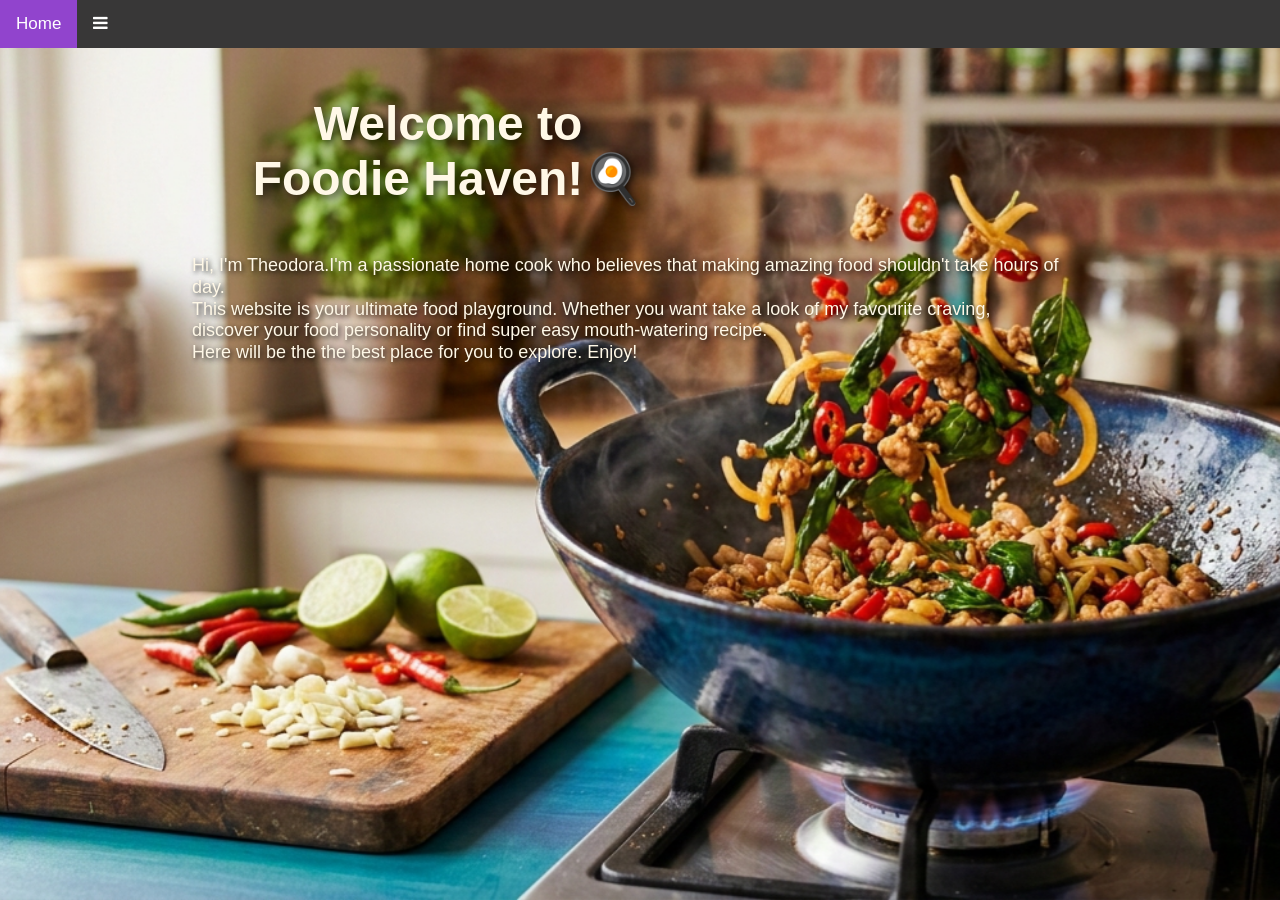
<file: index.html>
<!DOCTYPE html>
<html>
  <head>
    <title>World Map Cuisine</title>
    <meta charset="utf-8"/>
      <meta http-equiv="X-UA-Compatible" content="IE=edge" />
      <meta name="viewport" content="width=device-width, initial-scale=1" />
      <link rel="icon" type="image/png" href="assets/favicon.png"/>
      <!--link the webpage's stylesheet-->
      <link rel="stylesheet" href="style.css"/>
      <link rel="stylesheet" href="https://cdnjs.cloudflare.com/ajax/libs/font-awesome/4.7.0/css/font-awesome.min.css">
   </head>

    <body class="index">
    <!--Top Navigation Menu-->
    <div class="topnav">
      <a href="#index.html" class="active">Home</a>
      <!--Navigation links(hidden)-->
      <div id="myLinks">
        <a href="Portfolio.html">About Me</a>
        <a href="food.html">Blogs</a>
        <a href="personality.html">Food Personality Quiz</a>
        <a href="game.html">15 minutes recipe</a>
        <a href="mood.html">Mood Food Matrix</a>
        <a href="city.html">City Food Recommendation</a>
      </div>
      <!--bar icon-->
        <a href="javascript:void(0);" class="icon" onclick="myFunction()">
          <i class="fa fa-bars"></i>
        </a>
    </div>
      <header>
        <h1 class="indexh1">Welcome to <br>Foodie Haven!🍳</h1>
      </header>
      <main>
        <p class="indexintro"> Hi, I'm Theodora.I'm a passionate home cook who believes that making amazing food shouldn't take hours of day.<br>
        This website is your ultimate food playground. Whether you want take a look of my favourite craving, <br>
        discover your food personality or find super easy mouth-watering recipe.<br>
        Here will be the the best place for you to explore. Enjoy!</p>
      </main>
      <script src="nav.js"></script>      


    </body>
    </html>
</file>
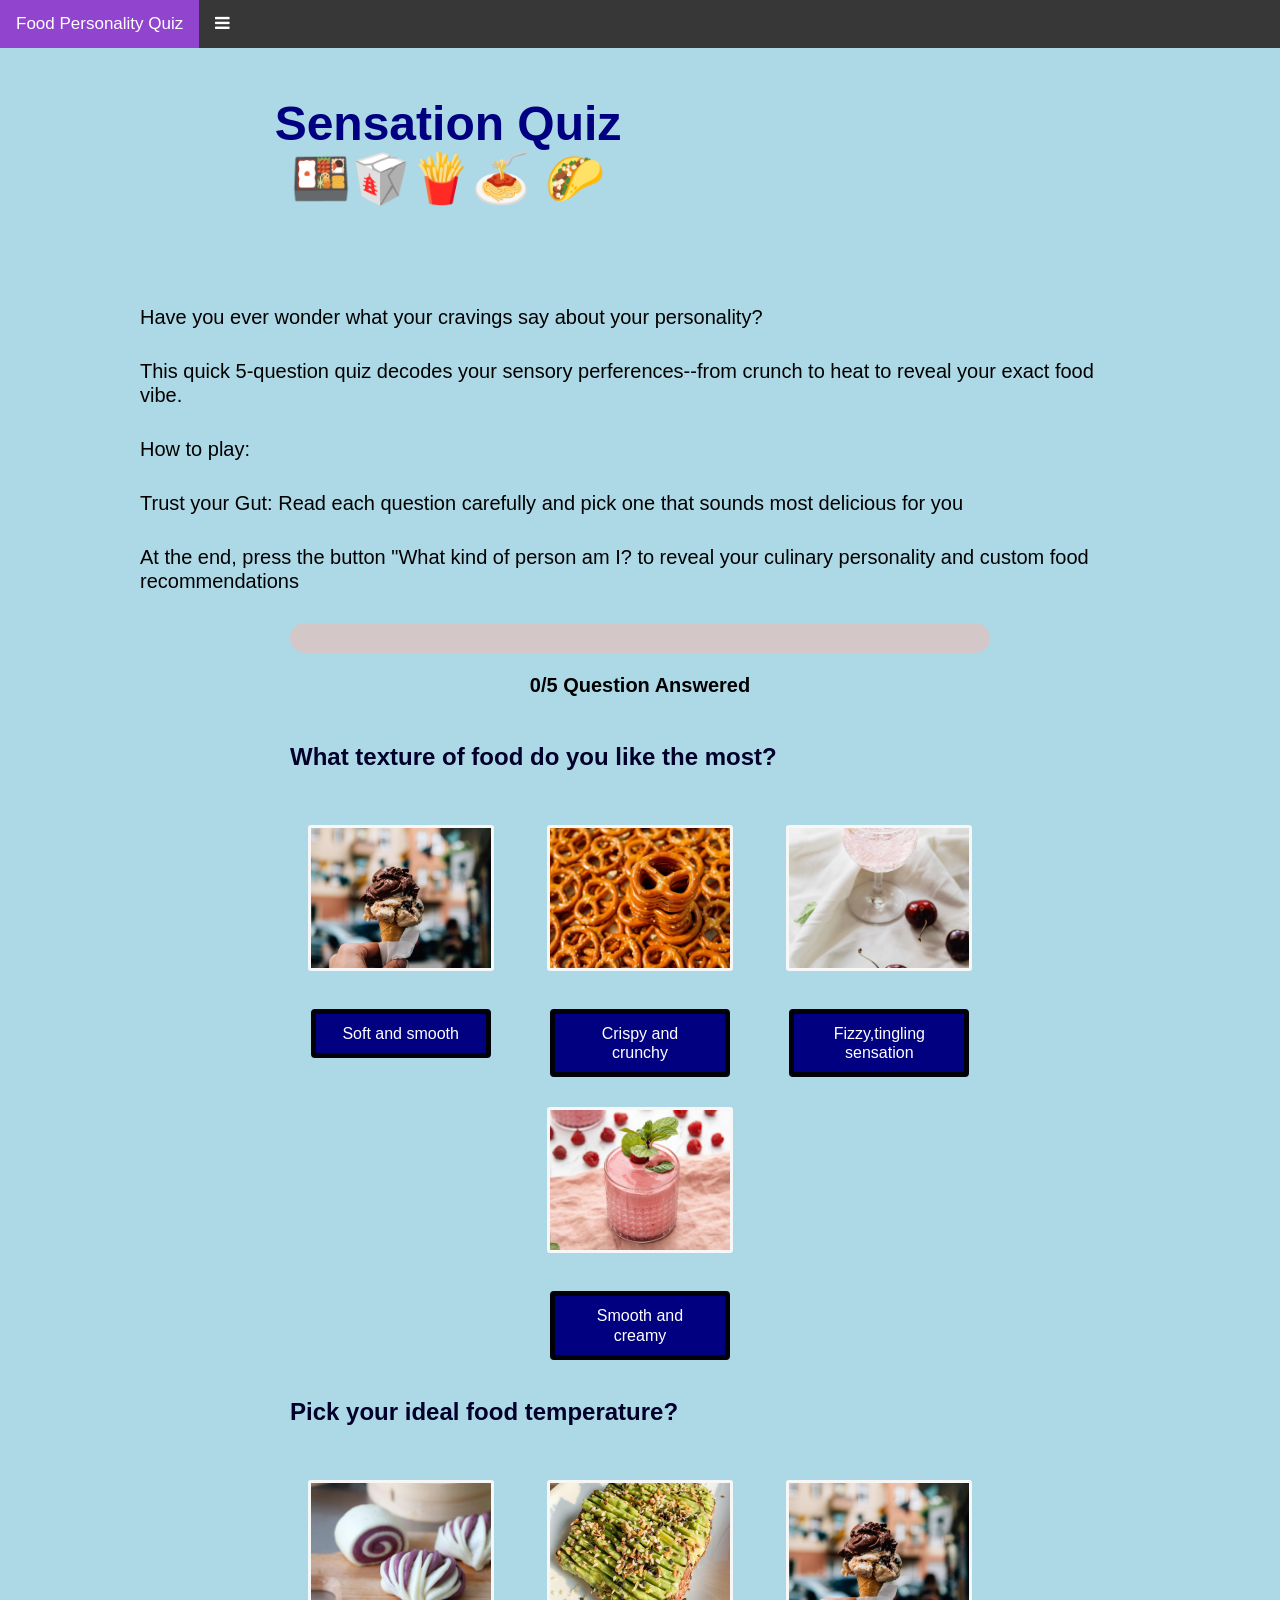
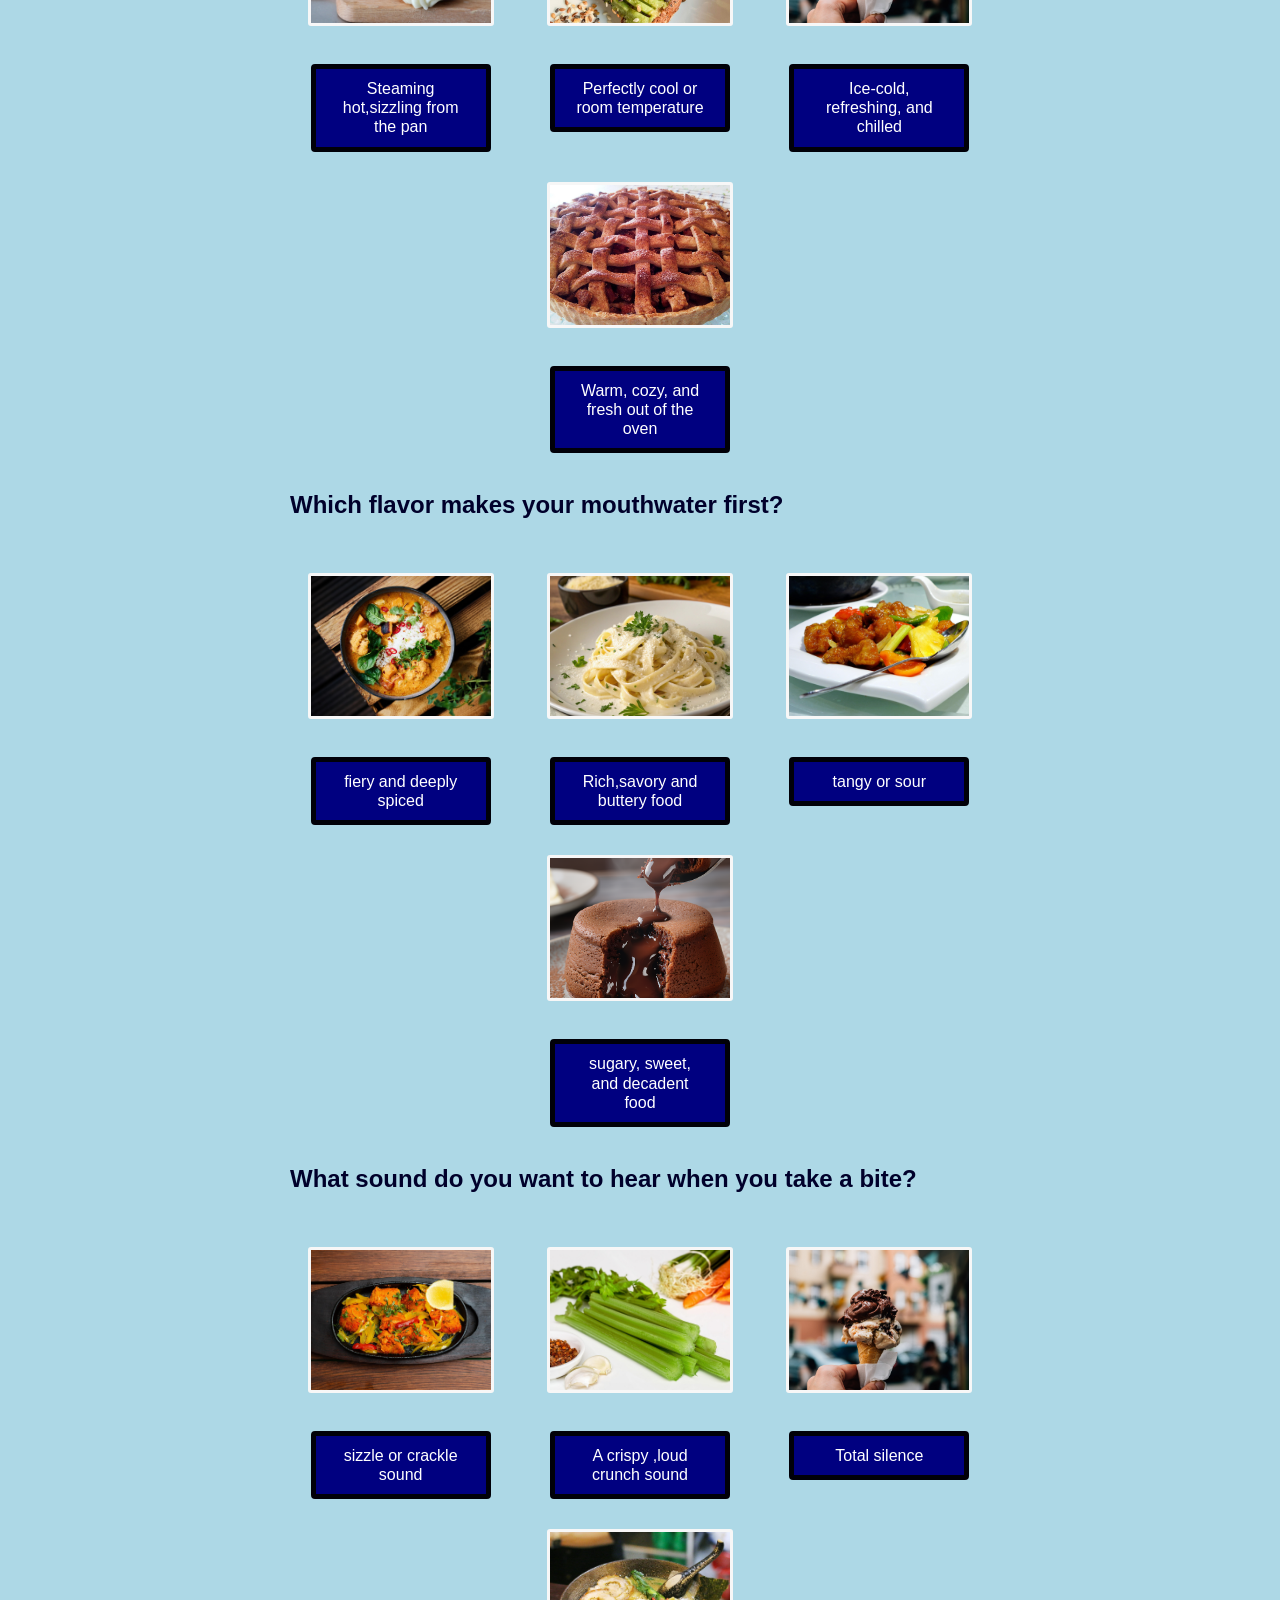
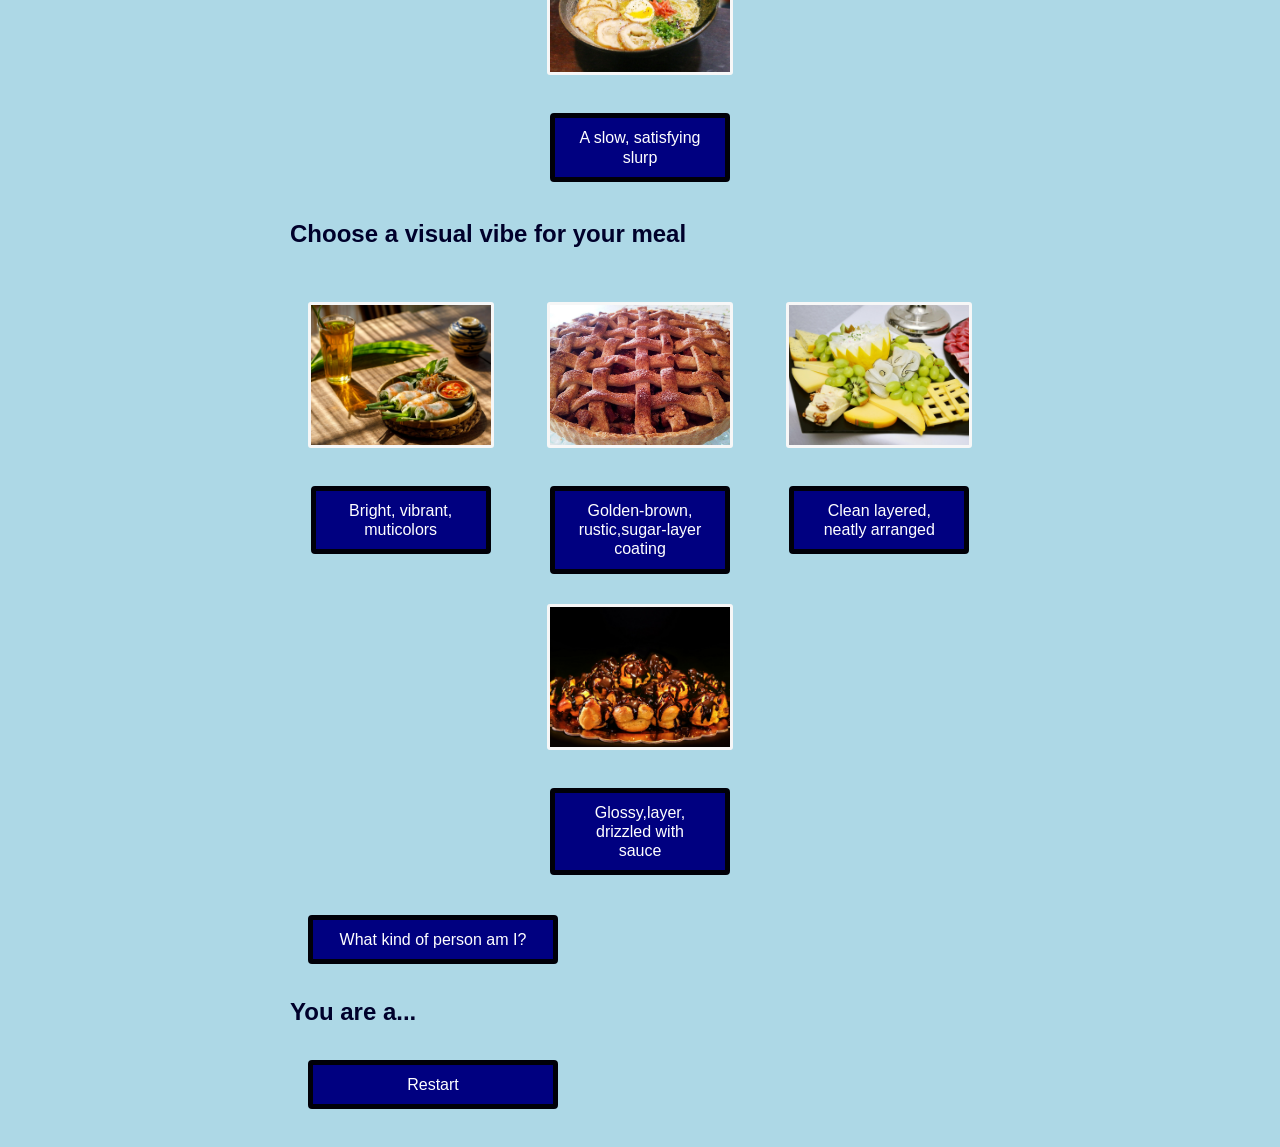
<file: personality.html>
<!DOCTYPE html>
<html>
  <head>
    <title>World Map Cuisine</title>
    <meta charset="utf-8"/>
      <meta http-equiv="X-UA-Compatible" content="IE=edge" />
      <meta name="viewport" content="width=device-width, initial-scale=1" />
      <link rel="icon" type="image/png" href="assets/favicon.png"/>
      <!--link the webpage's stylesheet-->
      <link rel="stylesheet" href="style.css"/>
      <link rel="stylesheet" href="https://cdnjs.cloudflare.com/ajax/libs/font-awesome/4.7.0/css/font-awesome.min.css">
   </head>

    <body class="quiz">
    <!--Top Navigation Menu-->
    <div class="topnav">
      <a href="#personality.html" class="active">Food Personality Quiz</a>
      <!--Navigation links(hidden)-->
      <div id="myLinks">
        <a href="index.html">Home</a>
        <a href="Portfolio.html">About Me</a>
        <a href="food.html">Blogs</a>
        <a href="game.html">15 minutes recipe</a>
        <a href="mood.html">Mood Food Matrix</a>
		<a href="city.html">City Food Recommendation</a>
      </div>
      <!--bar icon-->
        <a href="javascript:void(0);" class="icon" onclick="myFunction()">
          <i class="fa fa-bars"></i>
        </a>
    </div>        
        <header>
            <h1>Sensation Quiz<br>🍱🥡🍟🍝 🌮</h1>
        </header>  
			<div class="pargraph">
	            <p>Have you ever wonder what your cravings say about your personality?</p>
	            <p>This quick 5-question quiz decodes your sensory perferences--from crunch to heat to reveal your exact food vibe.</p>
	            <p>How to play:</p>
	            <p>Trust your Gut: Read each question carefully and pick one that sounds most delicious for you </p>
	            <p>At the end, press the button "What kind of person am I? to reveal your culinary personality and custom food recommendations</p>     
	<main>
		<div id="progress-container">
 			 <div id="progress-bar"></div>
		</div>
		<p id="progress-text">0/5 Question Answered</p>
		<h2>What texture of food do you like the most?</h2>
		<div class="question">

			<div class="answer-choice">
				<img src="assets/ice-cream.jpg" alt="ice cream cone" class="quizimg">
        <br>
        <button id="q1a1">Soft and smooth </button>
      </div>
      <div class="answer-choice">
        <img src="assets/pretzels.jpg" alt="pretzels"class="quizimg">
        <br>
        <button id="q1a2">Crispy and crunchy</button>
      </div>
      <div class="answer-choice">
        <img src="assets/sparkling.jpg" alt="sparkling"class="quizimg">
        <br>
        <button id="q1a3">Fizzy,tingling sensation</button>
      </div>
      <div class="answer-choice">
        <img src="assets/smoothie.jpg" alt="smoothie"class="quizimg">
        <br>
        <button id="q1a4">Smooth and creamy</button>
      </div>
    </div> 
    <h2>Pick your ideal food temperature?</h2>
    <div class="question">

      <div class="answer-choice">
        <img src="assets/steamed bun.jpg" alt="steamed bun"class="quizimg">
        <br>
        <button id="q2a1">Steaming hot,sizzling from the pan </button>
      </div>

      <div class="answer-choice">
        <img src="assets/avocados toast.jpg" alt="avocados toast"class="quizimg">
        <br>
        <button id="q2a2">Perfectly cool or room temperature</button>
      </div>
      
      <div class="answer-choice">
        <img src="assets/ice-cream.jpg" alt="ice cream"class="quizimg">
        <br>
        <button id="q2a3">Ice-cold, refreshing, and chilled</button>
      </div>
      
      <div class="answer-choice">
        <img src="assets/apple-pie.jpg" alt="apple-pie"class="quizimg">
        <br>
        <button id="q2a4">Warm, cozy, and fresh out of the oven</button>
      </div>
    </div>
    <h2>Which flavor makes your mouthwater first?</h2>
    <div class="question">

      <div class="answer-choice">
        <img src="assets/curry.jpg" alt="curry"class="quizimg">
        <br>
        <button id="q3a1"> fiery and deeply spiced</button>
      </div>

      <div class="answer-choice">
        <img src="assets/pasta.jpg" alt="Fettuccine Alfredo"class="quizimg">
        <br>
        <button id="q3a2">Rich,savory and buttery food</button>
      </div>

      <div class="answer-choice">
        <img src="assets/sweet-and-sour-pork.jpg" alt="sweet-and-sour-pork"class="quizimg">
        <br>
        <button id="q3a3">tangy or sour</button>
      </div>

      <div class="answer-choice">
        <img src="assets/Chocolate Lava Cakes.png" alt="Lava cake"class="quizimg">
        <br>
        <button id="q3a4">sugary, sweet, and decadent food</button>
      </div>
    </div>    
    <h2>What sound do you want to hear when you take a bite?</h2>
    <div class="question">

      <div class="answer-choice">
        <img src="assets/sizzing.jpg" alt="sizzing"class="quizimg">
        <br>
        <button id="q4a1"> sizzle or crackle sound</button>
      </div>

      <div class="answer-choice">
        <img src="assets/celery.jpg" alt="celery"class="quizimg">
        <br>
        <button id="q4a2"> A crispy ,loud crunch sound</button>
      </div>

      <div class="answer-choice">
        <img src="assets/ice-cream.jpg" alt="ice-cream"class="quizimg">
        <br>
        <button id="q4a3">Total silence</button>
      </div>

      <div class="answer-choice">
        <img src="assets/ramen.jpg" alt="ramen"class="quizimg">
        <br>
        <button id="q4a4">A slow, satisfying slurp</button>
      </div>
    </div>   
    <h2>Choose a visual vibe for your meal</h2>
    <div class="question">

      <div class="answer-choice">
        <img src="assets/spring roll.jpg" alt="Thai"class="quizimg">
        <br>
        <button id="q5a1"> Bright, vibrant, muticolors </button>
      </div>

      <div class="answer-choice">
        <img src="assets/apple-pie.jpg" alt="apple pie"class="quizimg">
        <br>
        <button id="q5a2"> Golden-brown, rustic,sugar-layer coating </button>
      </div>

      <div class="answer-choice">
        <img src="assets/platter.jpg" alt="platter"class="quizimg">
        <br>
        <button id="q5a3">Clean layered, neatly arranged</button>
      </div>

      <div class="answer-choice">
        <img src="assets/profiteroles.jpg" alt="Profiteroles"class="quizimg">
        <br>
        <button id="q5a4">Glossy,layer, drizzled with sauce</button>
      </div>
    </div>   
    <div>
     <button id="displayResult">What kind of person am I?</button>
     <h2 id="result">You are a...</h2>
   </div>
      <button id="restart">Restart</button>
      
  </main>
  <script src="nav.js"></script>
  <script src="personality.js"></script>
</body>

</html>
</file>
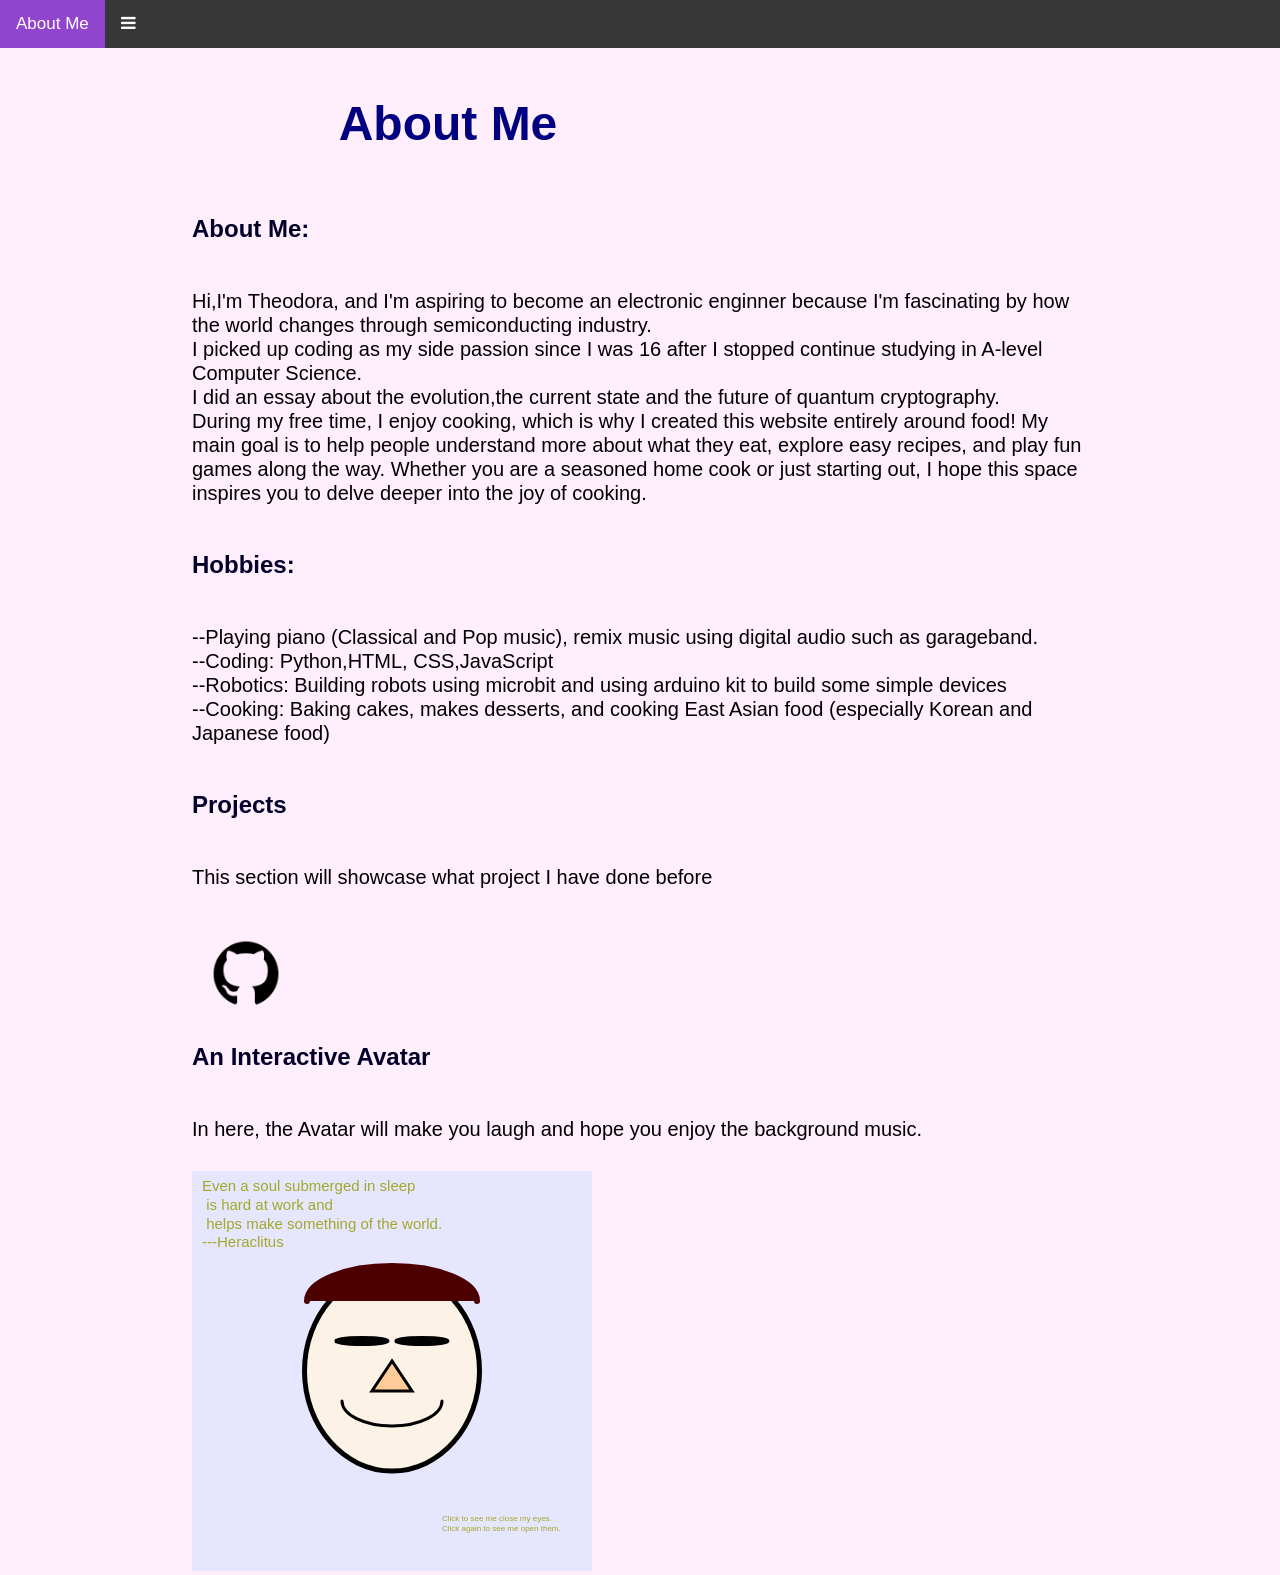
<file: Portfolio.html>
<!DOCTYPE html>
<html>
    <head>
        <title> About Me</title>
        <meta charset="utf-8"/>
        <meta http-equiv="X-UA-Compatible" content="IE=edge" />
        <meta name="viewport" content="width=device-width, initial-scale=1" />
        <!--link the webpage's stylesheet-->
        <link rel="stylesheet" href="style.css"/>
        <link rel="icon" type="image/png" href="assets/favicon.png"/>
        <link rel="stylesheet" href="https://cdnjs.cloudflare.com/ajax/libs/font-awesome/4.7.0/css/font-awesome.min.css">

        <!-- Latest p5.js -->
        <script src="lib/p5.min.js"></script>
        <script src="lib/p5.sound.min.js"></script>

        <!-- p5play -->
        <script src="lib/planck.min.js"></script>
        <script src="lib/p5play.js"></script>
    </head>
    <body class="portfolio">
    <!--Top Navigation Menu-->
    <div class="topnav">
      <a href="#Portfolio.html" class="active">About Me</a>
      <!--Navigation links(hidden)-->
      <div id="myLinks">
        <a href="index.html">Home</a>
        <a href="food.html">Blogs</a>
        <a href="personality.html">Food Personality Quiz</a>
        <a href="game.html">15 minutes recipe</a>
        <a href="mood.html">Mood Food Matrix</a>"
        <a href="city.html">City Food Recommendation</a>
      </div>
      <!--bar icon-->
        <a href="javascript:void(0);" class="icon" onclick="myFunction()">
          <i class="fa fa-bars"></i>
        </a>
    </div>
        <header>
            <h1>About Me</h1>
        </header>
        <main>
            <h2>About Me:</h2>
            <p>Hi,I'm Theodora, and I'm aspiring to become an electronic enginner because I'm fascinating by how the world changes through semiconducting industry.<br>
            I picked up coding as my side passion since I was 16 after I stopped continue studying in A-level Computer Science.<br>
            I did an essay about the evolution,the current state and the future of quantum cryptography.<br>
            During my free time, I enjoy cooking, which is why I created this website entirely around food! My main goal is to help people understand more about what they eat, explore easy recipes, and play fun games along the way. Whether you are a seasoned home cook or just starting out, I hope this space inspires you to delve deeper into the joy of cooking.</p>
            <h3>Hobbies:</h3>
            <p>--Playing piano (Classical and Pop music), remix music using digital audio such as garageband.<br>
                --Coding: Python,HTML, CSS,JavaScript<br>
                --Robotics: Building robots using microbit and using arduino kit to build some simple devices<br>
                --Cooking: Baking cakes, makes desserts, and cooking East Asian food (especially Korean and Japanese food)</p>

            <h4>Projects</h4>
            <p>This section will showcase what project I have done before</p>
            <div class="social-links">
                <a class="logo-link"href="https://github.com/theodora-sin"><img class="logo" src="assets/github.png" alt="github logo" /></a>
            <h5>An Interactive Avatar</h5>
            <p>In here, the Avatar will make you laugh and hope you enjoy the background music.</p>
        </div>
        </main>
        <script src="nav.js"></script>
        <script src="script.js"></script>
    </body>

</html>
</file>
<file: style.css>
:root{
    --primary-color: black;
    --spacing :20px;
    --font-family: 'Segoe UI', Tahoma, Geneva, Verdana, sans-serif;
    --margin:18px;
    --font-size: 24px;
    --transition-fast:0.2s ease;
}

body{
    font-family: var(--font-family);
    color:var(--primary-color);
    margin:0;
    padding:0;
}
header{
    color:black
}

@media (prefers-reduced-motion: reduce){
    *, *::before, *::after{
        animation-duration: 0.01ms ;
        animation-iteration-count: 1 ;
        transition-duration: 0.01ms ;
    }
}

.fade-in{
    animation:fadeIn 0.5s ease both;
}

/*style background*/
body.index{
    min-height:100vh;
    background-image:url("assets/index.png");
    background-size:cover;
    background-position:center;
    background-repeat:no-repeat;
}
.portfolio{
    background:#ffeefb;
}
.food{
    background: #29bde6;
    background: linear-gradient(90deg,rgba(41, 189, 230, 1) 0%, rgba(0, 255, 212, 1) 35%, rgba(121, 226, 247, 1) 100%);
    font-size:var(--font-size)
}
.quiz{
    font-family: "Benton Sans", "Helvetica Neue", helvetica, arial, sans-serif;
    background-color:#ADD8E6;
}
.game{ 
    font-family: "Benton Sans", "Helvetica Neue",sans-serif,"Segoe UI Emoji", "Apple Color Emoji", "Noto Color Emoji";
}
.mood{
    background: linear-gradient(135deg, #fff3e0 0%, #ffe0ec 100%);
    min-height:100vh;
}
.city{
background: #ffe3ed;
background: linear-gradient(135deg, rgba(255, 227, 237, 1) 0%, rgba(201, 159, 187, 1) 12%, rgba(242, 172, 239, 1) 28%, rgba(184, 217, 255, 1) 58%, rgba(148, 187, 233, 1) 100%);
min-height:100vh;
}



.intro{
    font-size:clamp(30px, 2vw + 14px, 40px);

}
.indexh1{
    color:#FFF8E7;
    font-family:'Pacifico', cursive, var(--font-family);
    text-shadow:3px 3px 8px rgba(0,0,0,0.7);
}
p.indexintro{
    color:#FFF8E7;
    font-size:18px;
    text-shadow:2px 2px 5px rgba(0,0,0,0.8);  
    line-height:1.2; 
}
main{
    text-align: left;
    margin-top:0%;
    margin-bottom:0%;
    margin-left:15%;
    margin-right:15%;
    box-sizing:border-box;
    animation:fadeIn 0.6s ease both;
}
h1{
    color:navy;
    font-size:48px;
    padding-top:16px;
    padding-bottom:16px;
    margin-top:0 auto;
    max-width:70%;
    text-align:center;
    font-family:'Pacifico', cursive;
    font-family: 'Segoe UI', Tahoma, Geneva, Verdana, sans-serif, "Apple Color Emoji", "Segoe UI Emoji", "Noto Color Emoji";
}
h2,h3,h4,h5{
    color:	#00002b;
    font-size:var(--font-size);
    padding:16px 0;
    margin:0;
    font-family: 'Segoe UI', Tahoma, Geneva, Verdana, sans-serif, "Apple Color Emoji", "Segoe UI Emoji", "Noto Color Emoji";
}
p{
    color:black;    
    font-size:clamp(16px, 2vw + 14px, 20px);
    text-align:left;
    line-height:1.2;
    margin: 30px auto;
}
.quizh1{
  font-style: italic;
  color: #0d9c90;
}
.question{
    font-size: var(--font-size);
    color:black;
    padding: 8px 0 16px;
    margin-top: 1em;
    display: flex;
    flex-wrap: wrap;
    justify-content: center;
    gap: 18px;
    align-items: flex-start;
    animation:fadeIn 0.45s ease both;
}
.answer-choice {
    display: flex;
    flex-direction: column;
    align-items: center;
    justify-content: flex-start;
    text-align: center;
    flex: 1 1 180px;
    max-width: 220px;
    min-width: 180px;
    margin: 0;
    border-radius:6px;
    padding:6px;
    cursor:pointer;
    transition: border-color var(--transition-fast), transform var(--transition-fast), background-color var(--transition-fast);
}
.answer-choice:hover{
    transform:translateY(-2px);
    background-color: rgba(0,0,0,0.04);
}
.answer-choice.selected{
    border-color:navy;
    background-color:rgba(0,0,128,0.06);
}

.pargraph{
    align-items:left;
    margin: 0 auto;
    gap:15px;
    padding:20px;
    max-width:1000px;
}


/*image*/
.logo-link{
    display:inline-flex;
    align-items:center;
    justify-content:center;
}
.logo{
    width:72px;
    height:72px;
    margin:var(--margin);
    border-radius:30%;
    display:block;
    object-fit:cover;
}
.foodimage{
    max-height:400px;
    max-width:500px;
    border-radius:8px;
    padding:10px;
    align-items:center;
    justify-content:center;
    object-fit:cover;
}

.quizimg{
    width: 100%;
    max-width: 180px;
    height: 140px;
    object-fit: cover;
    background-color: #f7f7f7;
    margin: 0 0 10px;
    padding: 3px;
    border-radius: 3px;
    display: block;
}
/*button*/
.btn,button,#displayedResult,#restart{
    background-color: navy;
    min-width: 140px;
    min-height: 48px;
    color: white;
    border: 5px solid rgb(0, 0, 8);
    padding: 10px 20px;
    text-align: center;
    display: inline-block;
    font-size: 16px;
    margin: 0;
    cursor: pointer;
    border-radius: 4px;
    width: 100%;
    max-width: 180px;
    white-space: normal;
    line-height: 1.2;
    font-family:"Twemoji Country Flags", 'Segoe UI', Tahoma, Geneva, Verdana, sans-serif, "Apple Color Emoji", "Segoe UI Emoji", "Noto Color Emoji";
    transition: background-color var(--transition-fast), transform var(--transition-fast), box-shadow var(--transition-fast);
}
#displayResult, #restart{
    min-width: 250px;
    max-width:none;
    width:auto;
    color: white;
    margin: var(--margin);
}

.btn:hover,button:hover,#displayResult:hover,#restart:hover{
    background-color:#10106b;
    transform:scale(1.03);
}
.btn:active,button:active,#displayResult:active,#restart:active{
    transform:scale(0.98);
}
.btn:focus-visible,button:focus-visible,#displayResult:focus-visible,#restart:focus-visible, a:focus-visible{
    outline: 3px solid hotpink;
    outline-offset: 2px;
}

.game-button{
    width:auto;
    min-width:160px;
    font-family:"Twemoji Country Flags",system-ui, -apple-system, BlinkMacSystemFont, "Segoe UI", Roboto, Helvetica, Arial, sans-serif, "Apple Color Emoji", "Segoe UI Emoji", "Noto Color Emoji";
}

/* navigation bar*/
nav ul{
    list-style: none;
    padding:10px;
    margin:10px;
    display:flex;
    justify-content:center;
    gap:16px;
    flex-wrap:wrap;
    font-size:var(--font-size);
}

.topnav{
    overflow:hidden;
    background-color:#383737;
    position:relative;
}
.topnav #myLinks {
  display: none;
}
.topnav a{
    color:white;
    padding: 14px 16px;
    text-decoration:none;
    font-size:17px;
    display: block;
}
.topnav a:hover{
    background-color:#c7c6c6;
    color: black;
}
.active{
    background-color:#9144cd;
    color:White;
}
/* Only for large screen*/
@media only screen and (min-width:770px){
    .topnav{
        display:flex;
        align-items:center;
    }
    .topnav #mylinks{
        display:flex;
        flex-wrap:wrap;
    }
    .topnav.icon{
        display:none;
    }
}

/*Blog*/
.blog-menu-grid{
    display:flex;
    flex-wrap:wrap;
    justify-content:center;
    gap:20px;
    margin:20px auto 30px;
    max-width:900px;
}
.blog-card{
    display: flex;
    flex-direction: column;
    align-items: center;
    gap:8px;
    width:180px;
    background:white;
    border:3px solid transparent;
    border-radius: 5px;
    cursor:pointer;
    font-family:'Segoe UI', Tahoma, Geneva, Verdana, sans-serif;
    font-size:15px;
    color:black;
    transition:border-color var(--transition-fast), transform var(--transition-fast), box-shadow var(--transition-fast)
}
.blog-card:hover{
    transform:translateY(-3px);
    box-shadow:0 4px 12px rgba(0,0,0,0.12);
}
.blog-card-img{
    max-height: 140px;
    max-width:100%;
    padding:0;
}
.hashtags{
    color:#555;
    font-size: 14px;
    font-style:italic
}

/*personality quiz*/
#progress-container{
    width:100%;
    height:30px;
    background-color:#d4c7c7;
    border-radius: 20px;
    overflow:hidden;
    margin-bottom:20px;
}
#progress-bar{
    width:0%;
    height:100%;
    background:linear-gradient(to right,#cdc1e2,#3f0253);
    transition:width .4s ease;
}
#progress-text{
    text-align:center;
    font-weight:bold;
    margin-top:8px;
}

/*game*//*mood*/
#game-container{
    max-width:1100px;
    margin:40px auto;
    padding:0 20px;
    box-sizing:border-box;
}
.recipe-left{
    flex:2;
    max-width:650px;
}
.recipe-left ul {
    list-style:disc;
    margin: 10px 0;
    padding-left: 20px;
}
.recipe-left p{
    margin-bottom:12px;
}

.recipe-right {
    flex: 1;
    display: flex;
    justify-content: center;
}
.recipe-layout{
    display:flex;
    justify-content:center;
    align-items:flex-start;
    gap:50px;
    margin: 30px auto;
    animation:fadeIn 0.5 ease both;
}


.recipe-image {
    width: 100%;
    max-width: 400px;
    height:auto;
    border-radius: 5px;
    display:block;
    object-fit:cover;
}
.button-container{
    display:flex;
    justify-content:center;
    gap:20px;
    margin:40px 0;
}
.button-container button{
    width:auto;
    min-width:180px;
}
.country-button-grid{
    display:flex;
    flex-wrap: wrap;
    justify-content: center;
    gap: 20px;
    margin:20px auto;
    max-width:800px;
}
#mood-container{
    display:flex;
    flex-direction:column;
    align-items:center;
    gap:20px;
    
    max-width:1100px;
    margin:40px auto;
    padding:0 20px;
    box-sizing:border-box;
}
.recipe-row{
    display:flex;
    flex-direction:row;
    justify-content:center;
    align-items:flex-start;
    gap:50px;
    width: 100%;
}
.mood-image{
    width: 100%;
    max-width: 500px;
    height:auto;
    border-radius: 5px;
    display:block;
    object-fit:cover;
}
.mood-right{
    flex: 1;
    display: flex;
    justify-content: center;    
}

/*City Screen*/
.restaurant-detail{
    display:flex;
    justify-content:center;
    align-items:flex-start;
    gap:50px;
    margin:30px auto;
}
.restuarant-detail-left{
    flex:1;
    display:flex;
    justify-content:center;
}
.restuarant-detail-right{
    flex:2;
    max-width:650px;
}
.dish-highlight{
    display:flex;
    align-items:center;
    gap:16px;
    background:#f7e0e0;
    border-radius: 3px;
    padding:12px 16px;
    margin: 16px.0;
}
.dish-thumb{
    width:120px;
    height:120px;
    object-fit:cover;
    border-radius:3px;
    flex-shrink:0;
}
.dish-highlight h3{
    padding:0 0 4px;
    font-size:28px;
}
.dish-highlight p{
    margin:0;
    font-size:15px;
}
.dish-label{
    display:block;
    font-size:15px;
    font-weight:700;
    letter-spacing:0.06em;
    color:#a33b3b;
    margin-bottom:2px;
}
.restaurant-detail.address{
    color:#575555;
    font-size:18px;
    font-style:italic;
}
.map-link{
    display:inline-flex;
    align-items:center;
    gap:8px;
    margin-top:12px;
    color:navy;
    text-decoration:none;
    font-size:15px; 
    font-weight:600;
    transition: color var(--transition-fast);
}
.map-link:hover{
    color:#10106b;
    text-decoration:underline;
}
.map-link img{
    width:48px;
    height:48px;
    object-fit:contain;
}


/* Keyframes for fade-in animation */
@keyframes fadeIn {
    0%{
        opacity: 0;
        transform: translateY(20px) scale(0.85);
    }
    100%{
        opacity: 1;
        transform: translateY(0) scale(1);
    }
}

/* Change CSS based on screen size*/
@media only screen and (max-width:768px){
    .recipe-row{
        flex-direction:column;
        align-items:center;
    }
    .country-button0grid{
        gap:12px;
    }
    .recipe-left{
        max-width:100%;
    }
    main{
        margin-left:6%;
        margin-right:6%;
    }
}

/* print out recipe*/
@media print{
    nav,.button-container,.country-button-grid,header img,.logo-link,footer{
        display: none;
    }
    body{
        background:none;
        color:black;
    }
    .recipe-layout{
        display:block;
        animation:none;
    }
    .recipe-image{
        max-width:400px;
        margin: 0 auto 16px;
    }
    .recipe-left{
        max-width:100%;
    }
    a[href]::after{
        content: " (" attr(href) ")";  /* show link URLs since clicking doesn't work on paper */
        font-size: 12px;
        color: #555;
    }

    @page{
        margin: 1.5cm;
    }
}
</file>
